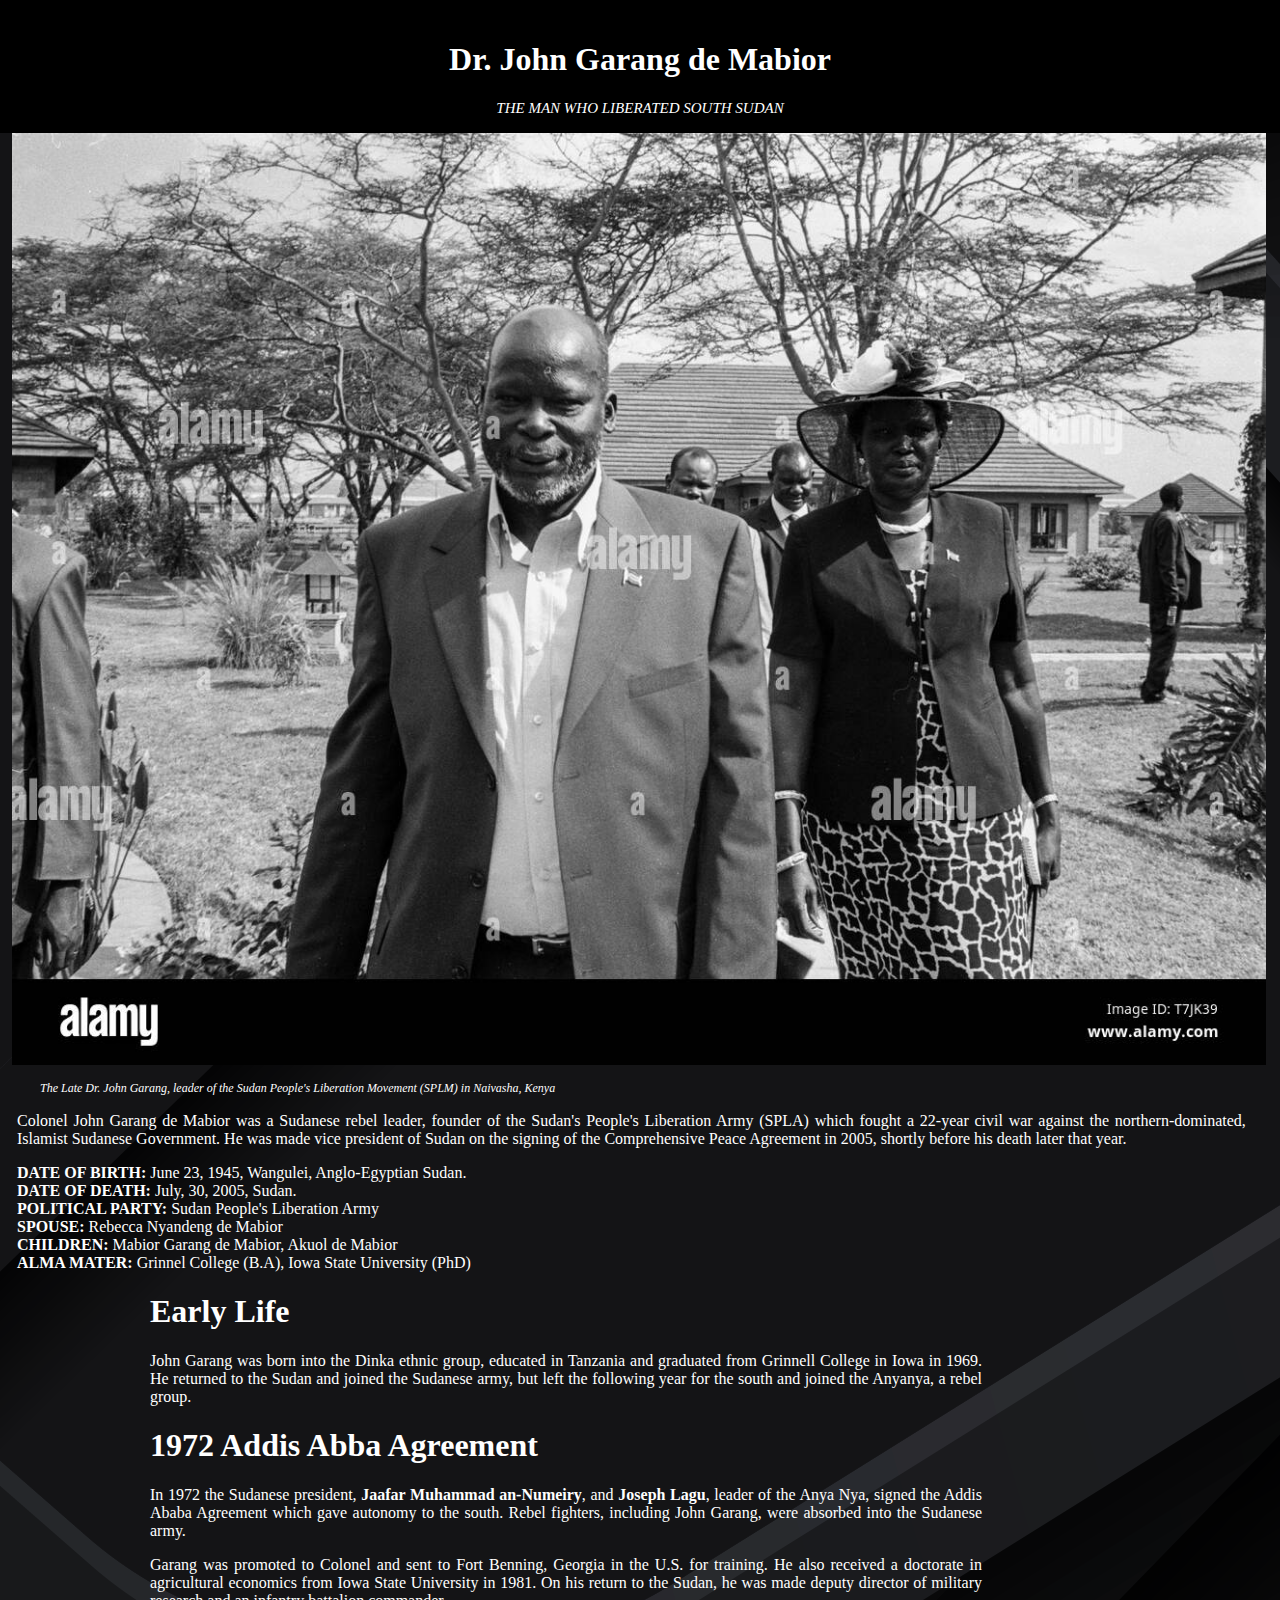
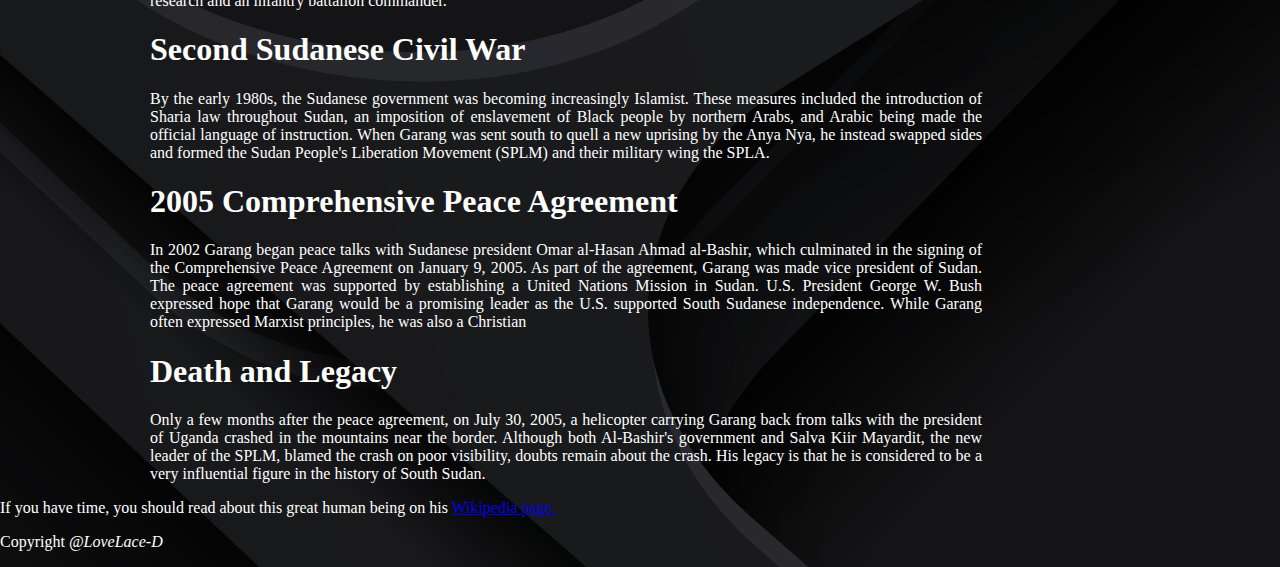
<file: index.html>
<DOCTYPE html>
  <html lang="en">
    <head>
      <meta charset="UTF-8">
		 <title id="title">Tribute Page:John Garang de Mabior</title>
      <link rel="stylesheet" href="styles.css" />
    </head>
    <body>
      <main id="main">
        <div id="header">
          <h1 id="tribute-info">Dr. John Garang de Mabior</h1>
          <p id="hdr-caption">The man who liberated South Sudan</p>
			<!--  <nav>
				  <div class="logos">
					  <img src="file:///home/chronos/u-9903abd9844e13df08b9a81e2942e7e733ad0394/MyFiles/My%20Computer/favicon.ico" alt="My logo"/> 
				  </div>
				  <ul class="menu">
					  <li class="menuitem"><a href="#">Home</a></li>
					  <li class="menuitem"><a href="#">More</a></li>
					  <li class="menuitem"><a href="#">Services</a></li>
					  <li class="menuitem"><a href="#">Contact</a></li>
				  </ul>
			  </nav> -->
        </div>
        <div id="img-div">
        	<img id="image" href="https://www.thoughtco.com/thmb/--9DN6kig0huouPxGX5BwISaPGQ=/1500x0/filters:no_upscale():max_bytes(150000):strip_icc():format(webp)/GettyImages-51268729-70d3c66440964113bb7edc4015cfd8b1.jpg"/>  
			  <img id="image" src="jgarang.jpg" alt="john garang" /> 
			  <!-- this is not the actual image for the page, actual image is commented out above. The photo used is to assist in styling -->
          <figure> 
            <figcaption id="img-caption">The Late Dr. John Garang, leader of the Sudan People's Liberation Movement (SPLM) in Naivasha, Kenya</figcaption>
          </figure>
        </div>
			<div>
				<section>
					<p id="content">Colonel John Garang de Mabior was a Sudanese rebel leader, founder of the Sudan's People's Liberation Army (SPLA) which fought a 22-year civil war against the northern-dominated, Islamist Sudanese Government. He was made vice president of Sudan on the signing of the Comprehensive Peace Agreement in 2005, shortly before his death later that year. </P>
				</section>
			<section>
				<p id="data"><span id="bold-minor">Date of Birth:</span> June 23, 1945, Wangulei, Anglo-Egyptian Sudan.</p>
				<p id="data">
					<span id="bold-minor">Date of Death:</span> July, 30, 2005, Sudan.
				</p>
				<p id="data">
					<span id="bold-minor">Political Party:</span> Sudan People's Liberation Army
				</p>
				<p id="data">
					<span id="bold-minor">Spouse:</span> Rebecca Nyandeng de Mabior
				</p>
				<p id="data">
					<span id="bold-minor">Children:</span> Mabior Garang de Mabior, Akuol de Mabior
				</p>
				<p id="data">
					<span id="bold-minor">Alma mater:</span> Grinnel College (B.A), Iowa State University (PhD)
				</p>
			</section>
			</div>
		 <!--<div id="image-2">
					 <img id="image-2" src="file:///home/chronos/u-9903abd9844e13df08b9a81e2942e7e733ad0394/MyFiles/My%20Computer/garang.jpeg" />
			 <figure>
				 <figcaption><span id="italic">Dr. John Garang</span></figcaption>
			 </figure>
				 </div>-->
			 
	<div id="article-content">		 
		 <div>
			 <section>
				 <h1><span id="bold">Early Life</span></h1>
			 </section>
			 <section>
				 <p>John Garang was born into the Dinka ethnic group, educated in Tanzania and graduated from Grinnell College in Iowa in 1969. He returned to the Sudan and joined the Sudanese army, but left the following year for the south and joined the Anyanya, a rebel group.</p>
			 </section>
		 </div>
		 <div>
			 <section>
				 <h1><span id="bold">1972 Addis Abba Agreement</span></h1>
			 </section>
			 <section><p>In 1972 the Sudanese president, <span id="bold">Jaafar Muhammad an-Numeiry</span>, and <span id="bold">Joseph Lagu</span>, leader of the Anya Nya, signed the Addis Ababa Agreement which gave autonomy to the south. Rebel fighters, including John Garang, were absorbed into the Sudanese army.</p>
				 <p>Garang was promoted to Colonel and sent to Fort Benning, Georgia in the U.S. for training. He also received a doctorate in agricultural economics from Iowa State University in 1981. On his return to the Sudan, he was made deputy director of military research and an infantry battalion commander.</p>
			 </section>
		 </div>
		 <div>
			 <section>
				 <h1><span id="bold">Second Sudanese Civil War</span></h1>
			 </section>
			 <section><p>By the early 1980s, the Sudanese government was becoming increasingly Islamist. These measures included the introduction of Sharia law throughout Sudan, an imposition of enslavement of Black people by northern Arabs, and Arabic being made the official language of instruction. When Garang was sent south to quell a new uprising by the Anya Nya, he instead swapped sides and formed the Sudan People's Liberation Movement (SPLM) and their military wing the SPLA.</p>
			 </section>
		 </div>
		 <div>
			 <section>
				 <h1><span id="bold">2005 Comprehensive Peace Agreement</span></h1>
			 </section>
			 <section><p>In 2002 Garang began peace talks with Sudanese president Omar al-Hasan Ahmad al-Bashir, which culminated in the signing of the Comprehensive Peace Agreement on January 9, 2005. As part of the agreement, Garang was made vice president of Sudan. The peace agreement was supported by establishing a United Nations Mission in Sudan. U.S. President George W. Bush expressed hope that Garang would be a promising leader as the U.S. supported South Sudanese independence. While Garang often expressed Marxist principles, he was also a Christian</p>
			 </section>
		 </div>
		 <div>
			 <section>
				 <h1><span id="bold">Death and Legacy</span></h1>
			 </section>
			 <section><p>Only a few months after the peace agreement, on July 30, 2005, a helicopter carrying Garang back from talks with the president of Uganda crashed in the mountains near the border. Although both Al-Bashir's government and Salva Kiir Mayardit, the new leader of the SPLM, blamed the crash on poor visibility, doubts remain about the crash. His legacy is that he is considered to be a very influential figure in the history of South Sudan.</p></section>
		 </div>
		 </div>		
        <p>If you have time, you should read about this great human being on his 
        <a id="tribute-link" href="https://en.wikipedia.org/wiki/John_Garang" target="_blank">Wikipedia page.</a>
        </p>
      </main
    </body>
		 <footer>
			 <p></p>
			 <p>Copyright<span id="italic"> @LoveLace-D</span></p>
		 </footer>
  </html>
</file>
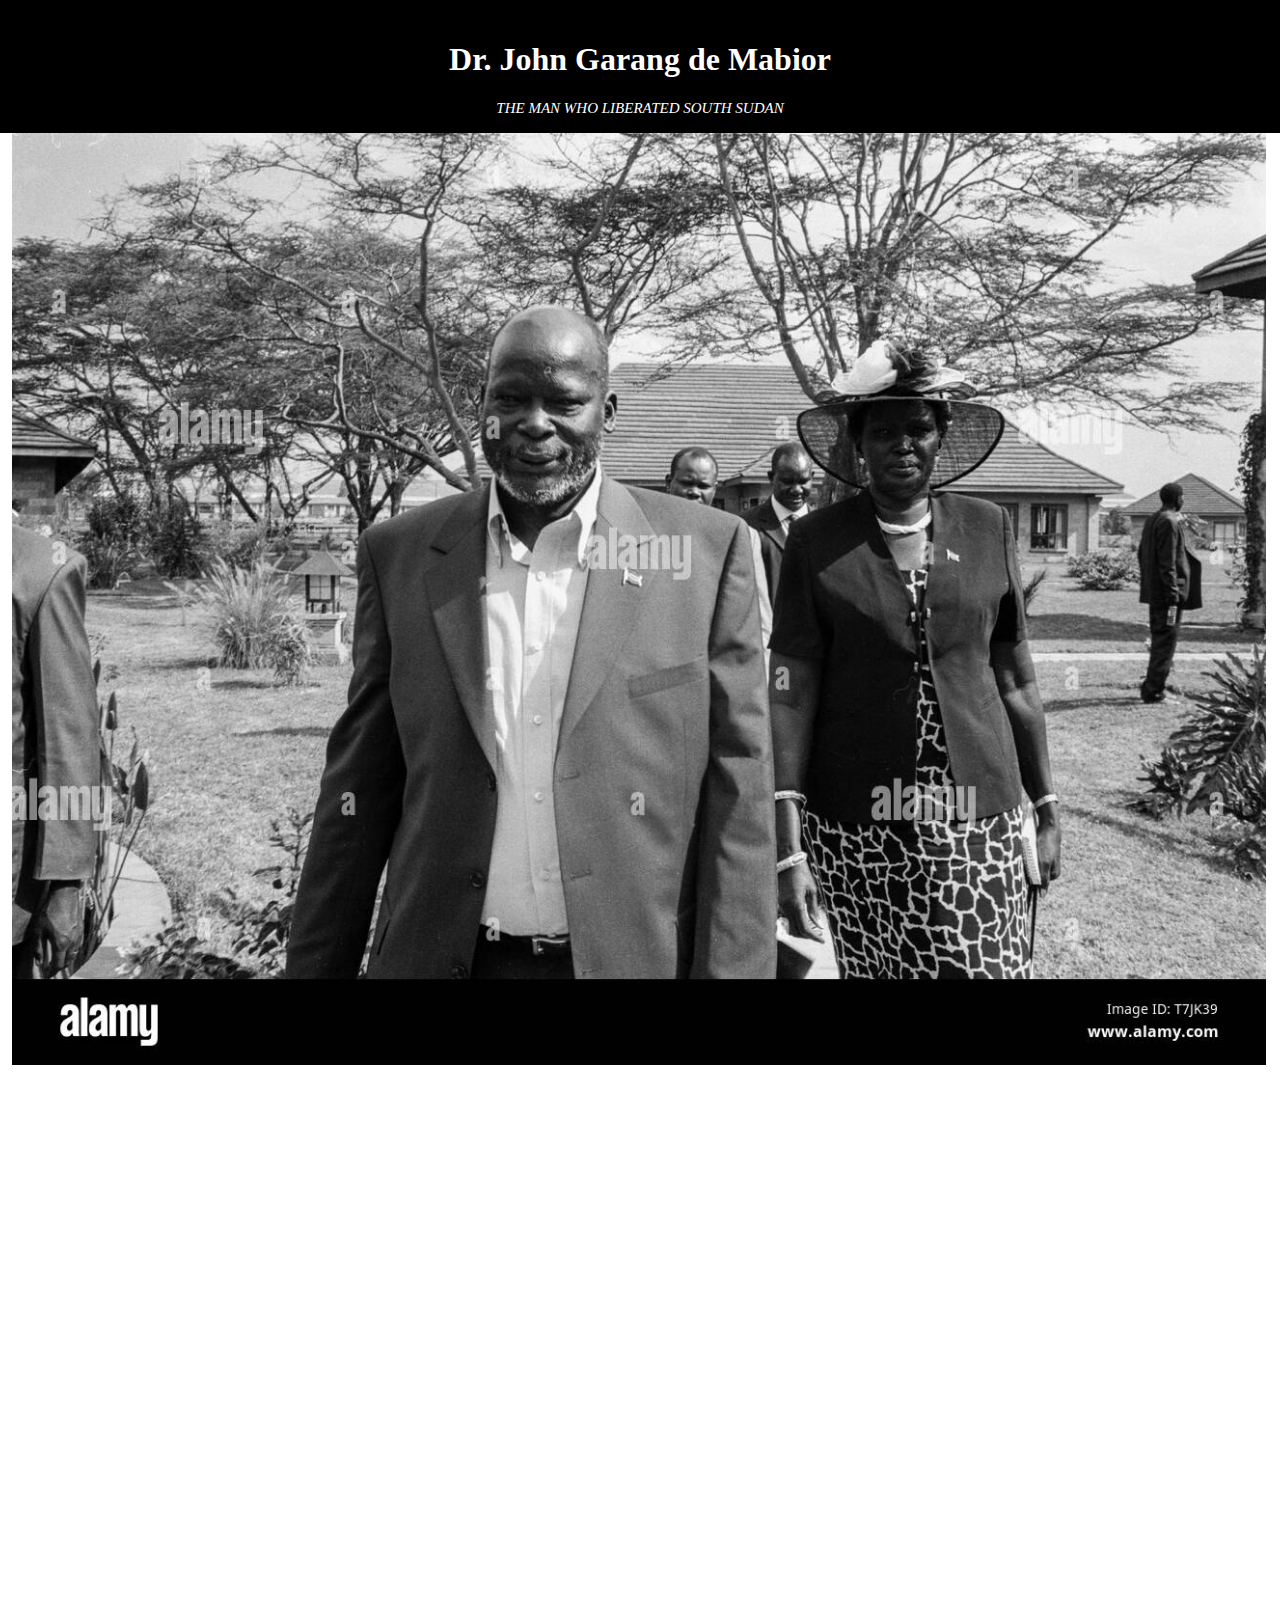
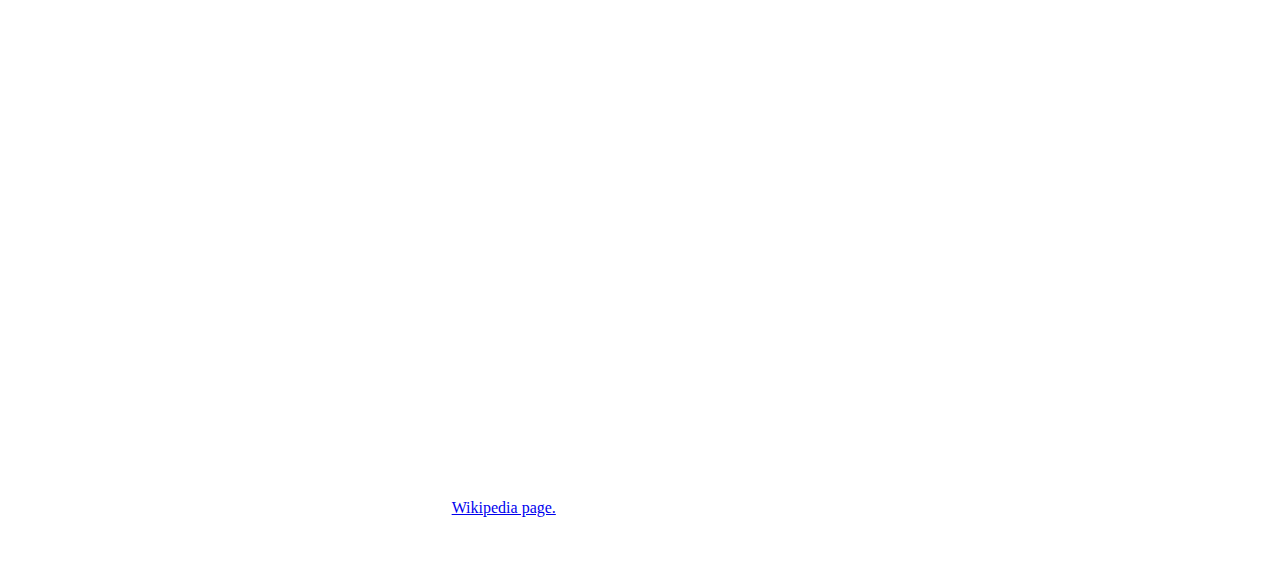
<file: John.html>
<DOCTYPE html>
  <html lang="en">
    <head>
      <meta charset="UTF-8">
		 <title id="title">Tribute Page:John Garang de Mabior</title>
      <link rel="stylesheet" href="johnstyles.css" />
    </head>
    <body>
      <main id="main">
        <div id="header">
          <h1 id="tribute-info">Dr. John Garang de Mabior</h1>
          <p id="hdr-caption">The man who liberated South Sudan</p>
			<!--  <nav>
				  <div class="logos">
					  <img src="file:///home/chronos/u-9903abd9844e13df08b9a81e2942e7e733ad0394/MyFiles/My%20Computer/favicon.ico" alt="My logo"/> 
				  </div>
				  <ul class="menu">
					  <li class="menuitem"><a href="#">Home</a></li>
					  <li class="menuitem"><a href="#">More</a></li>
					  <li class="menuitem"><a href="#">Services</a></li>
					  <li class="menuitem"><a href="#">Contact</a></li>
				  </ul>
			  </nav> -->
        </div>
        <div id="img-div">
        	<img id="image" href="https://www.thoughtco.com/thmb/--9DN6kig0huouPxGX5BwISaPGQ=/1500x0/filters:no_upscale():max_bytes(150000):strip_icc():format(webp)/GettyImages-51268729-70d3c66440964113bb7edc4015cfd8b1.jpg"/>  
			  <img id="image" src="jgarang.jpg" alt="john garang" /> 
			  <!-- this is not the actual image for the page, actual image is commented out above. The photo used is to assist in styling -->
          <figure> 
            <figcaption id="img-caption">The Late Dr. John Garang, leader of the Sudan People's Liberation Movement (SPLM) in Naivasha, Kenya</figcaption>
          </figure>
        </div>
			<div>
				<section>
					<p id="content">Colonel John Garang de Mabior was a Sudanese rebel leader, founder of the Sudan's People's Liberation Army (SPLA) which fought a 22-year civil war against the northern-dominated, Islamist Sudanese Government. He was made vice president of Sudan on the signing of the Comprehensive Peace Agreement in 2005, shortly before his death later that year. </P>
				</section>
			<section>
				<p id="data"><span id="bold-minor">Date of Birth:</span> June 23, 1945, Wangulei, Anglo-Egyptian Sudan.</p>
				<p id="data">
					<span id="bold-minor">Date of Death:</span> July, 30, 2005, Sudan.
				</p>
				<p id="data">
					<span id="bold-minor">Political Party:</span> Sudan People's Liberation Army
				</p>
				<p id="data">
					<span id="bold-minor">Spouse:</span> Rebecca Nyandeng de Mabior
				</p>
				<p id="data">
					<span id="bold-minor">Children:</span> Mabior Garang de Mabior, Akuol de Mabior
				</p>
				<p id="data">
					<span id="bold-minor">Alma mater:</span> Grinnel College (B.A), Iowa State University (PhD)
				</p>
			</section>
			</div>
		 <!--<div id="image-2">
					 <img id="image-2" src="file:///home/chronos/u-9903abd9844e13df08b9a81e2942e7e733ad0394/MyFiles/My%20Computer/garang.jpeg" />
			 <figure>
				 <figcaption><span id="italic">Dr. John Garang</span></figcaption>
			 </figure>
				 </div>-->
			 
	<div id="article-content">		 
		 <div>
			 <section>
				 <h1><span id="bold">Early Life</span></h1>
			 </section>
			 <section>
				 <p>John Garang was born into the Dinka ethnic group, educated in Tanzania and graduated from Grinnell College in Iowa in 1969. He returned to the Sudan and joined the Sudanese army, but left the following year for the south and joined the Anyanya, a rebel group.</p>
			 </section>
		 </div>
		 <div>
			 <section>
				 <h1><span id="bold">1972 Addis Abba Agreement</span></h1>
			 </section>
			 <section><p>In 1972 the Sudanese president, <span id="bold">Jaafar Muhammad an-Numeiry</span>, and <span id="bold">Joseph Lagu</span>, leader of the Anya Nya, signed the Addis Ababa Agreement which gave autonomy to the south. Rebel fighters, including John Garang, were absorbed into the Sudanese army.</p>
				 <p>Garang was promoted to Colonel and sent to Fort Benning, Georgia in the U.S. for training. He also received a doctorate in agricultural economics from Iowa State University in 1981. On his return to the Sudan, he was made deputy director of military research and an infantry battalion commander.</p>
			 </section>
		 </div>
		 <div>
			 <section>
				 <h1><span id="bold">Second Sudanese Civil War</span></h1>
			 </section>
			 <section><p>By the early 1980s, the Sudanese government was becoming increasingly Islamist. These measures included the introduction of Sharia law throughout Sudan, an imposition of enslavement of Black people by northern Arabs, and Arabic being made the official language of instruction. When Garang was sent south to quell a new uprising by the Anya Nya, he instead swapped sides and formed the Sudan People's Liberation Movement (SPLM) and their military wing the SPLA.</p>
			 </section>
		 </div>
		 <div>
			 <section>
				 <h1><span id="bold">2005 Comprehensive Peace Agreement</span></h1>
			 </section>
			 <section><p>In 2002 Garang began peace talks with Sudanese president Omar al-Hasan Ahmad al-Bashir, which culminated in the signing of the Comprehensive Peace Agreement on January 9, 2005. As part of the agreement, Garang was made vice president of Sudan. The peace agreement was supported by establishing a United Nations Mission in Sudan. U.S. President George W. Bush expressed hope that Garang would be a promising leader as the U.S. supported South Sudanese independence. While Garang often expressed Marxist principles, he was also a Christian</p>
			 </section>
		 </div>
		 <div>
			 <section>
				 <h1><span id="bold">Death and Legacy</span></h1>
			 </section>
			 <section><p>Only a few months after the peace agreement, on July 30, 2005, a helicopter carrying Garang back from talks with the president of Uganda crashed in the mountains near the border. Although both Al-Bashir's government and Salva Kiir Mayardit, the new leader of the SPLM, blamed the crash on poor visibility, doubts remain about the crash. His legacy is that he is considered to be a very influential figure in the history of South Sudan.</p></section>
		 </div>
		 </div>		
        <p>If you have time, you should read about this great human being on his 
        <a id="tribute-link" href="https://en.wikipedia.org/wiki/John_Garang" target="_blank">Wikipedia page.</a>
        </p>
      </main
    </body>
		 <footer>
			 <p></p>
			 <p>Copyright<span id="italic"> @dhieuSbit</span></p>
		 </footer>
  </html>
</file>
<file: styles.css>
image {
  display: block;
}	
#tribute-info {
	font-weight: bold;
}	

#hdr-caption {
	text-transform: uppercase;
	font-style: italic;
	font-size: 15;
}
#image {
  height: 90vh;
  justify-content: center;
  max-width: 98%;
  height: auto;
  display: block;
  margin-left: 12px;
  /*margin-right: 25px;*/
  /*padding-right: 10px;*/
	
}
#bold-minor {
	font-weight: bold;
	text-transform: uppercase;
}
#bold {
	font-weight: bold;
}
body {
	background-image: url("bckgrnd.png");
	background-repeat: no-repeat;
	background-size: auto;
	color: #ffffff;
	margin: auto;
}
#header {
	background-color: #000000;
	color: #ffffff;
	text-align: center;
	padding-top: 20px;
	padding-bottom: 1px;
}
#article-content {
	width: 65%;	
	text-align: justify;
	margin-left: 150px;
}
#img-caption {
	font-family: "lucida handwriting", /*"courier"*/;
	font-style: italic;
	font-size: 12;
}
#content {
	text-align: justify;
	margin-left: 17px;
	width: 96%
} 	
#data {
	margin: 0;
	padding-top: 0;
	margin-bottom: 0;
	margin-left: 17px;
}
#italic {
	font-style: italic;
}
#image-2 {
	float: right;	
}
</file>
<file: johnstyles.css>
image {
  display: block;
}	
#tribute-info {
	font-weight: bold;
}	

#hdr-caption {
	text-transform: uppercase;
	font-style: italic;
	font-size: 15;
}
#image {
  height: auto;
  justify-content: center;
  max-width: 98%;
  height: auto;
  display: block;
  margin-left: 12px;
  /*margin-right: 25px;*/
  /*padding-right: 10px;*/
	
}
#bold-minor {
	font-weight: bold;
	text-transform: uppercase;
}
#bold {
	font-weight: bold;
}
body {
	background-image: url("file:///home/chronos/u-9903abd9844e13df08b9a81e2942e7e733ad0394/MyFiles/My%20Computer/bckgrnd.png");
	background-repeat: no-repeat;
	background-size: auto;
	color: #ffffff;
	margin: auto;
}
#header {
	background-color: #000000;
	color: #ffffff;
	text-align: center;
	padding-top: 20px;
	padding-bottom: 1px;
}
#article-content {
	width: 65%;	
	text-align: justify;
	margin-left: 150px;
}
#img-caption {
	font-family: "lucida handwriting", /*"courier"*/;
	font-style: italic;
	font-size: 12;
}
#content {
	text-align: justify;
	margin-left: 17px;
	width: 96%
} 	
#data {
	margin: 0;
	padding-top: 0;
	margin-bottom: 0;
	margin-left: 17px;
}
#italic {
	font-style: italic;
}
#image-2 {
	float: right;	
}
</file>
